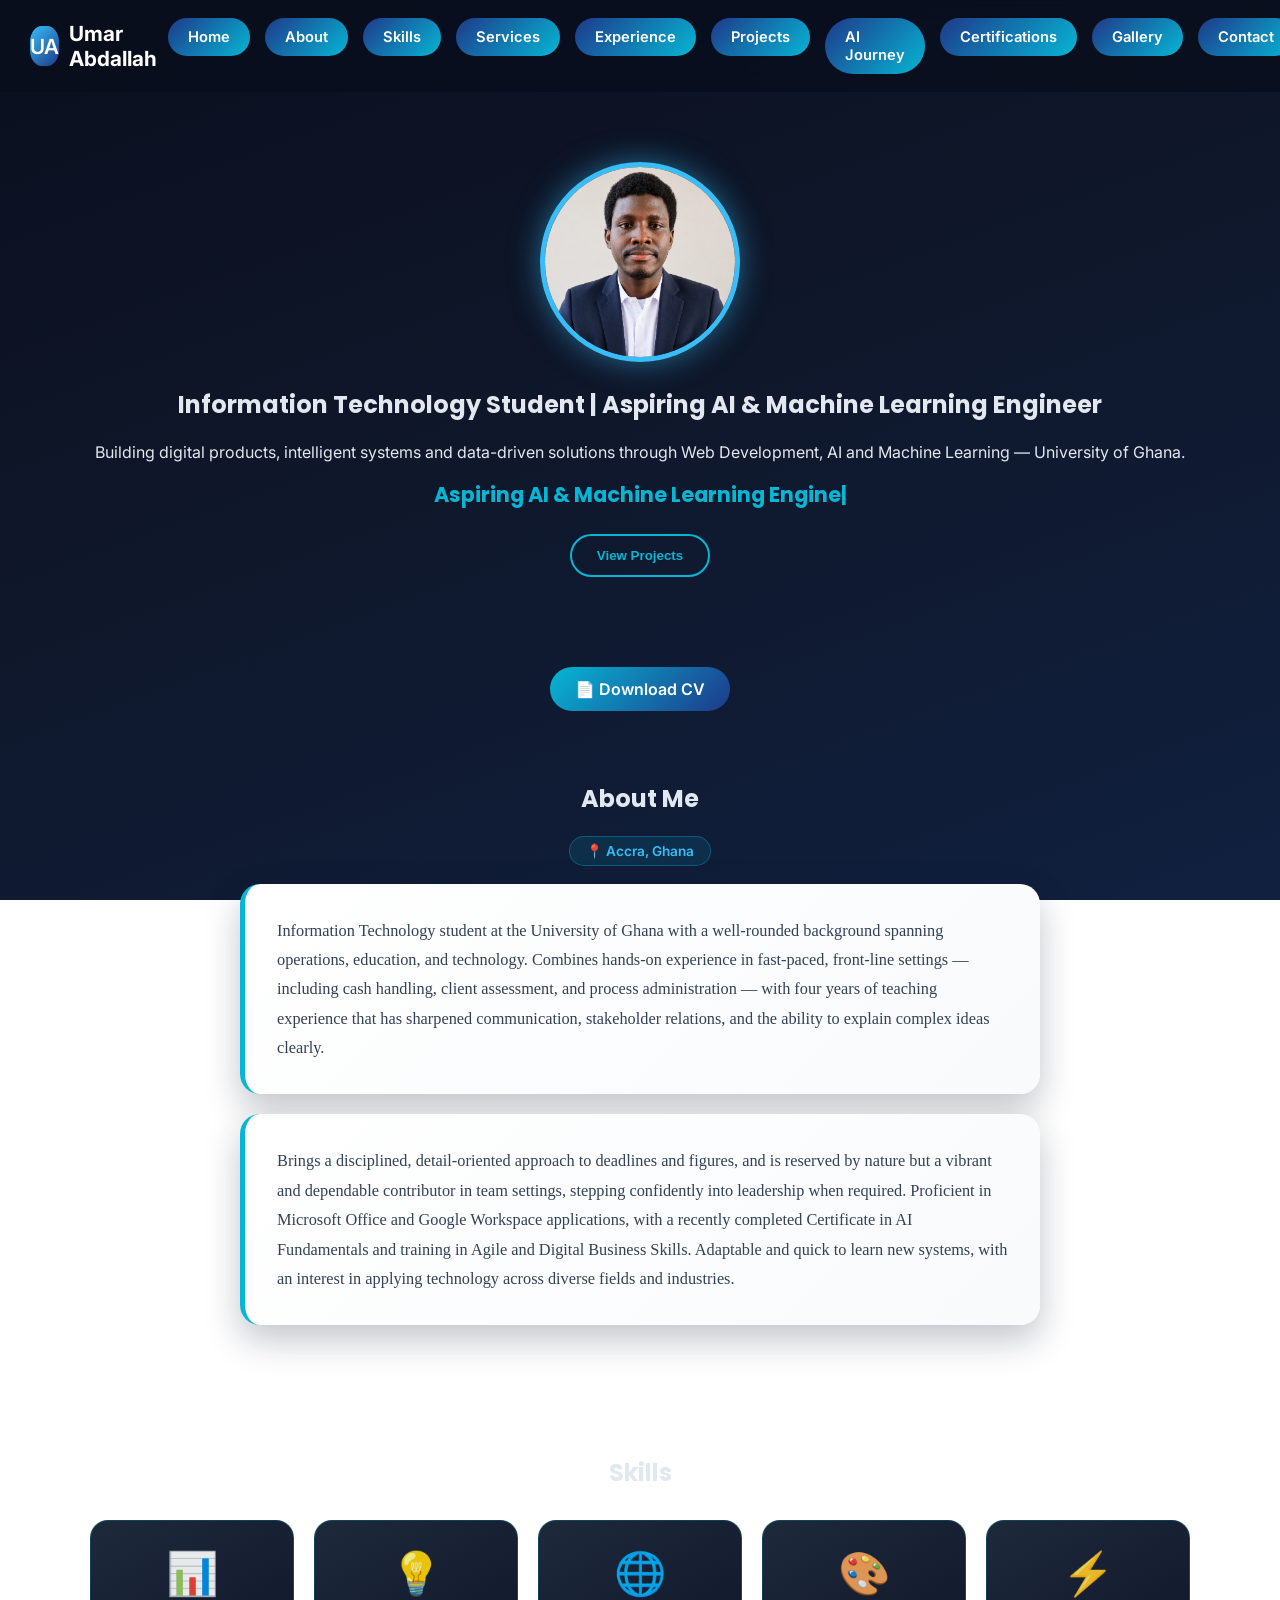
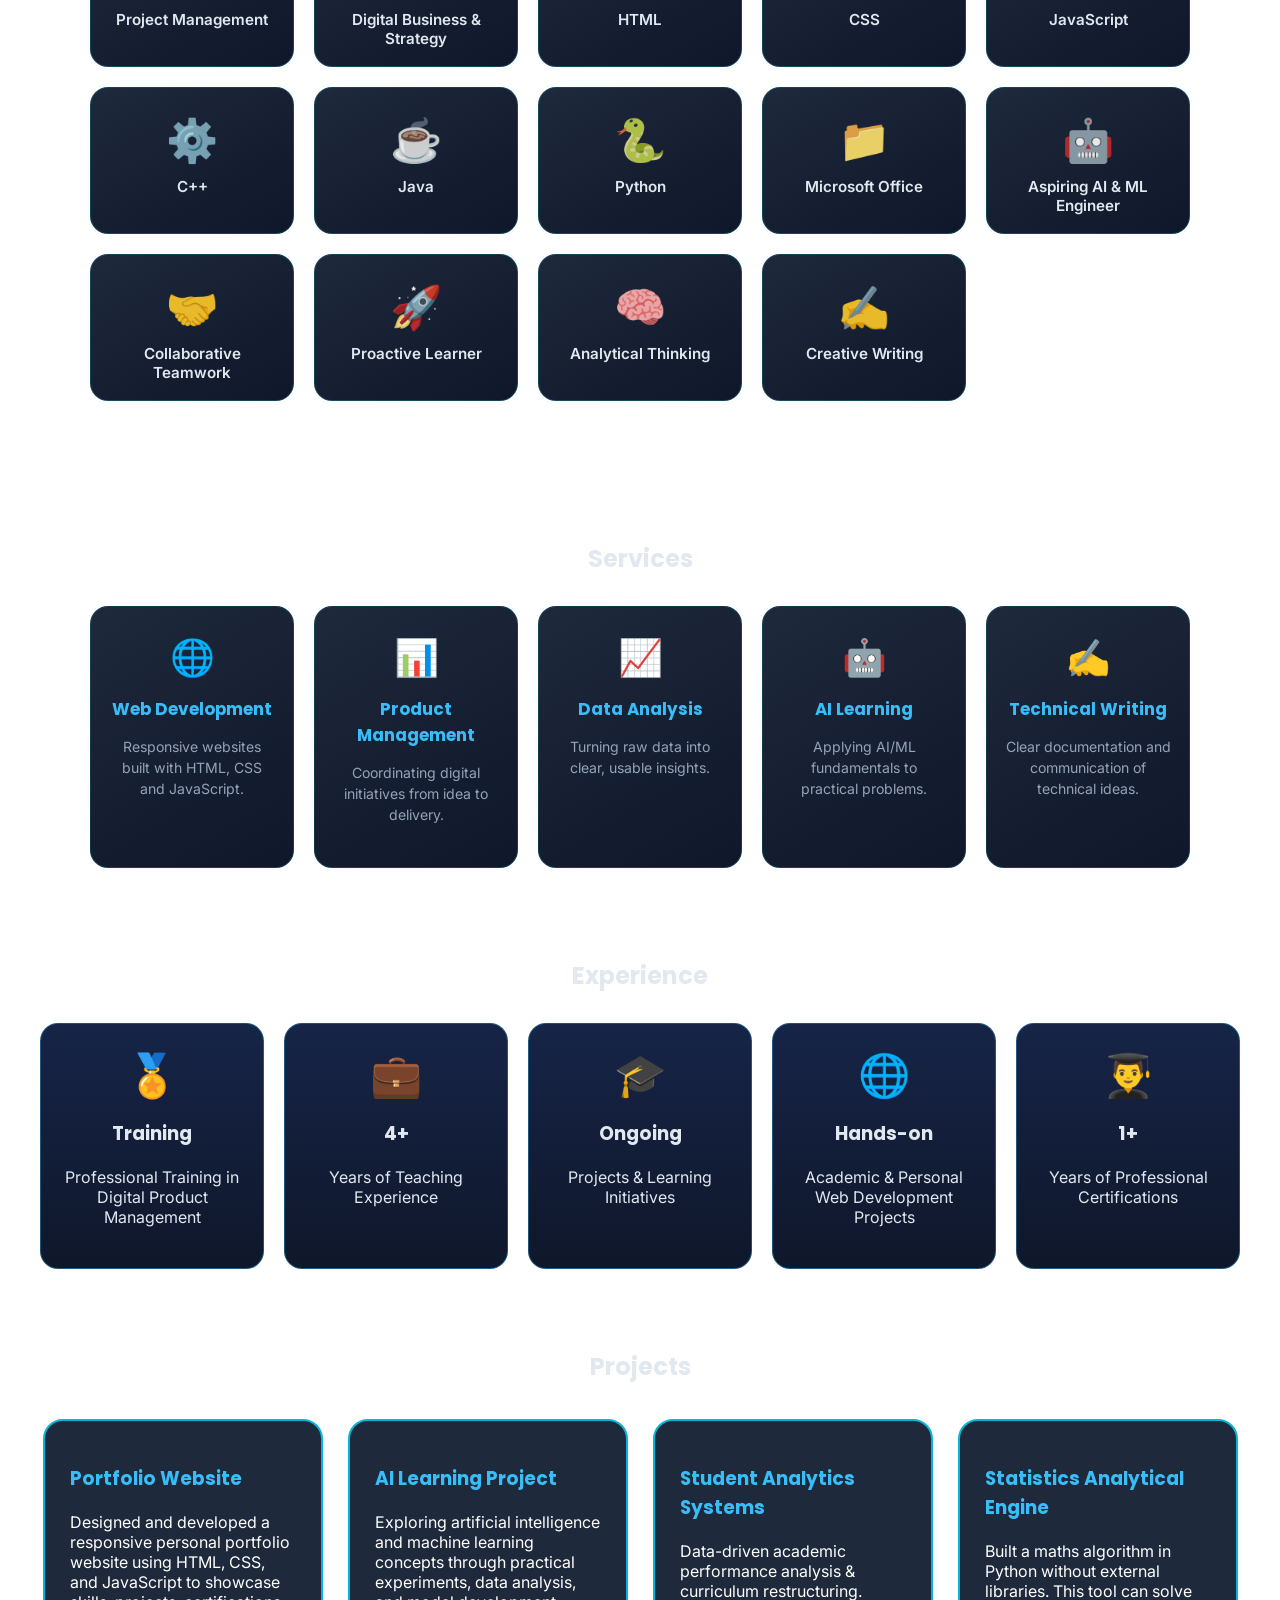
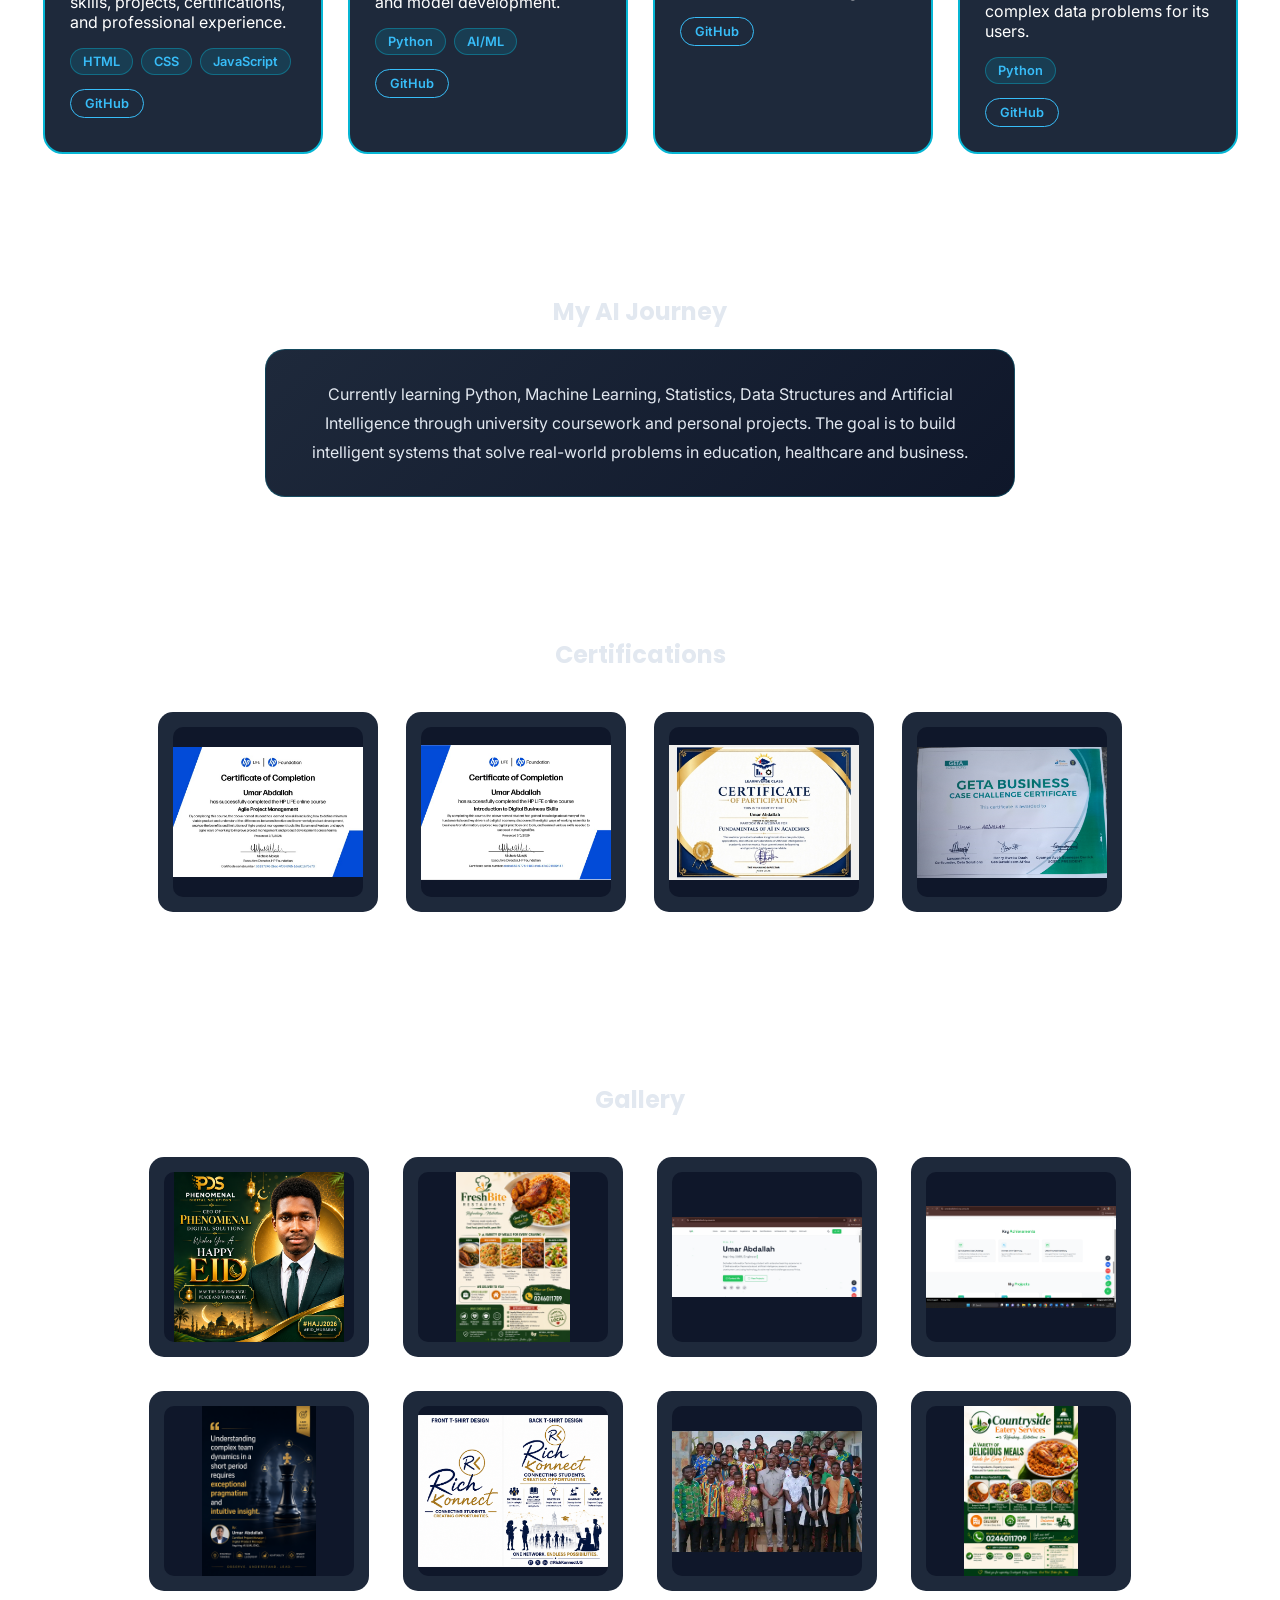
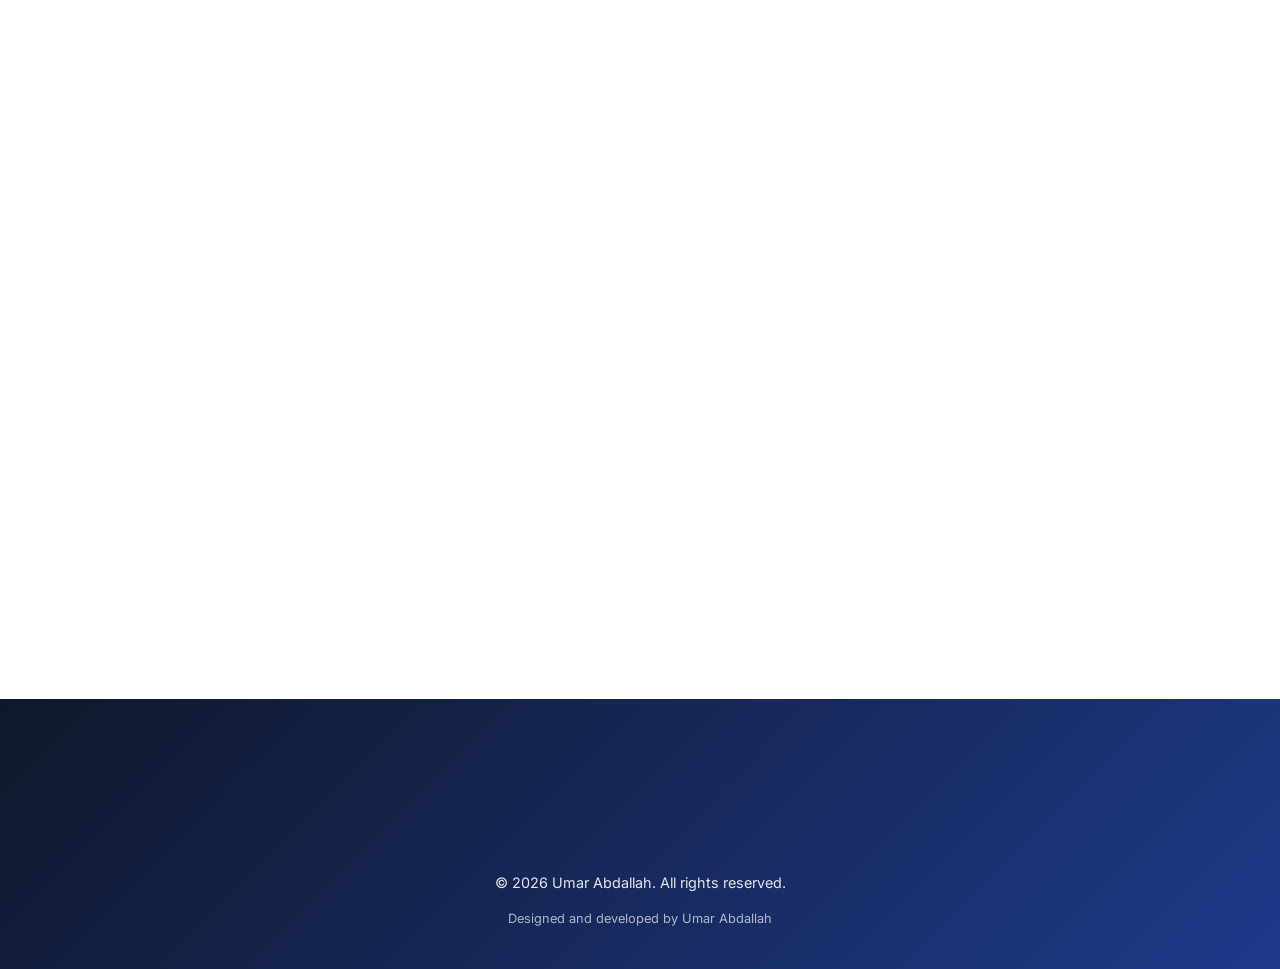
<file: index.html>
<!DOCTYPE html>
<html lang="en">
<head>
    <meta charset="UTF-8">
    <meta name="author" content="Umar Abdallah">
    <meta name="viewport" content="width=device-width, initial-scale=1.0">
    <meta name="robots" content="index, follow">

    <title>Umar Abdallah | IT Student | Aspiring AI / Machine Learning Engineer</title>

    <meta name="description" content="Umar Abdallah - Information Technology student, Certified Project Manager, Digital Product Manager and aspiring AI/ML Engineer.">
    <meta name="keywords" content="Umar Abdallah, AI Engineer, Machine Learning, Information Technology, University of Ghana, Web Developer">
    <meta name="theme-color" content="#0a192f">

    <meta property="og:title" content="Umar Abdallah | IT Student & AI Enthusiast">
    <meta property="og:description" content="Certified Project Manager, Digital Product Manager and aspiring AI/ML Engineer.">
    <meta property="og:image" content="profile.jpg">
    <meta property="og:url" content="https://phenomenalsolutions.com.gh">
    <meta property="og:type" content="website">
    <meta property="og:site_name" content="Umar Abdallah Portfolio">
    <meta name="twitter:card" content="summary_large_image">

    <!-- Favicon: small profile picture shown in browser tab -->
    <link rel="icon" type="image/jpeg" href="profile.jpg">

    <!-- Fonts -->
    <link rel="preconnect" href="https://fonts.googleapis.com">
    <link href="https://fonts.googleapis.com/css2?family=Poppins:wght@500;600;700&family=Inter:wght@400;500;600&display=swap" rel="stylesheet">

    <link rel="stylesheet" href="https://cdnjs.cloudflare.com/ajax/libs/font-awesome/6.7.2/css/all.min.css">
    <link rel="stylesheet" href="portfolio.css">
</head>

<body>

    <header>
        <!-- Navigation -->
        <nav aria-label="Primary Navigation">
            <div class="logo">
                <span>UA</span>
                Umar Abdallah
            </div>

            <ul class="nav-links">
                <li><a href="#home">Home</a></li>
                <li><a href="#about">About</a></li>
                <li><a href="#skills">Skills</a></li>
                <li><a href="#services">Services</a></li>
                <li><a href="#experience">Experience</a></li>
                <li><a href="#projects">Projects</a></li>
                <li><a href="#journey">AI Journey</a></li>
                <li><a href="#certifications">Certifications</a></li>
                <li><a href="#gallery">Gallery</a></li>
                <li><a href="#contact">Contact</a></li>
            </ul>

            <div class="nav-controls">
              
                <button id="theme-btn" aria-label="Toggle dark/light mode">🌙</button>

                <button id="hamburger-btn" aria-label="Open menu" aria-expanded="false">
                    <span></span>
                    <span></span>
                    <span></span>
                </button>
            </div>

            <!-- Mobile dropdown menu -->
            <ul class="mobile-menu" id="mobile-menu">
                <li><a href="#home">Home</a></li>
                <li><a href="#about">About</a></li>
                <li><a href="#skills">Skills</a></li>
                <li><a href="#services">Services</a></li>
                <li><a href="#experience">Experience</a></li>
                <li><a href="#projects">Projects</a></li>
                <li><a href="#journey">AI Journey</a></li>
                <li><a href="#certifications">Certifications</a></li>
                <li><a href="#gallery">Gallery</a></li>
                <li><a href="#contact">Contact</a></li>
            </ul>
        </nav>
    </header>

    <!-- Hero Section -->
    <section id="home" class="reveal">

        <img src="profile.jpg"
             alt="Portrait of Umar Abdallah, IT Student and aspiring AI engineer"
             class="profile-image"
             onerror="this.src='default-profile.jpg'">
        <div class="hero-content">

            <h1>Information Technology Student | Aspiring AI &amp; Machine Learning Engineer</h1>
            <p class="hero-subtitle">Building digital products, intelligent systems and data-driven solutions through Web Development, AI and Machine Learning — University of Ghana.</p>

            <h2>
                <span id="typing"></span><span class="cursor">|</span>
            </h2>

                <a href="#projects">
                    <button class="btn-outline">View Projects</button>
                </a>
            </div>
        </div>
    </section>


    <!-- Home Section-->
<section id="home" class="hero">
        <div class="profile-info">
            <a href="Umar_Abdallah_CV.pdf" download class="cv-btn">
                📄 Download CV
            </a>
    </div>
</section>



    <!-- About -->
    <section id="about" class="reveal">
        <h2>About Me</h2>

        <span class="location-tag">📍 Accra, Ghana</span>

        <p>
            Information Technology student at the University of Ghana with a well-rounded background spanning
            operations, education, and technology. Combines hands-on experience in fast-paced, front-line settings —
            including cash handling, client assessment, and process administration — with four years of teaching
            experience that has sharpened communication, stakeholder relations, and the ability to explain complex
            ideas clearly.
        </p>

        <p>
            Brings a disciplined, detail-oriented approach to deadlines and figures, and is reserved by nature but a
            vibrant and dependable contributor in team settings, stepping confidently into leadership when required.
            Proficient in Microsoft Office and Google Workspace applications, with a recently completed Certificate
            in AI Fundamentals and training in Agile and Digital Business Skills. Adaptable and quick to learn new
            systems, with an interest in applying technology across diverse fields and industries.
        </p>
    </section>

    <!-- Skills -->
    <section id="skills" class="reveal">
        <h2>Skills</h2>

        <div class="skill-box">
            <div class="skill-card">
                <span class="skill-watermark">📊</span>
                <span class="skill-name">Project Management</span>
            </div>
            <div class="skill-card">
                <span class="skill-watermark">💡</span>
                <span class="skill-name">Digital Business & Strategy</span>
            </div>
            <div class="skill-card">
                <span class="skill-watermark">🌐</span>
                <span class="skill-name">HTML</span>
            </div>
            <div class="skill-card">
                <span class="skill-watermark">🎨</span>
                <span class="skill-name">CSS</span>
            </div>
            <div class="skill-card">
                <span class="skill-watermark">⚡</span>
                <span class="skill-name">JavaScript</span>
            </div>
            <div class="skill-card">
                <span class="skill-watermark">⚙️</span>
                <span class="skill-name">C++</span>
            </div>
            <div class="skill-card">
                <span class="skill-watermark">☕</span>
                <span class="skill-name">Java</span>
            </div>
            <div class="skill-card">
                <span class="skill-watermark">🐍</span>
                <span class="skill-name">Python</span>
            </div>
            <div class="skill-card">
                <span class="skill-watermark">📁</span>
                <span class="skill-name">Microsoft Office</span>
            </div>
            <div class="skill-card">
                <span class="skill-watermark">🤖</span>
                <span class="skill-name">Aspiring AI & ML Engineer</span>
            </div>
            <div class="skill-card">
                <span class="skill-watermark">🤝</span>
                <span class="skill-name">Collaborative Teamwork</span>
            </div>
            <div class="skill-card">
                <span class="skill-watermark">🚀</span>
                <span class="skill-name">Proactive Learner</span>
            </div>
            <div class="skill-card">
                <span class="skill-watermark">🧠</span>
                <span class="skill-name">Analytical Thinking</span>
            </div>
            <div class="skill-card">
                <span class="skill-watermark">✍️</span>
                <span class="skill-name">Creative Writing</span>
            </div>
        </div>
    </section>

    <!-- Services -->
    <section id="services" class="reveal">
        <h2>Services</h2>

        <div class="services-box">
            <div class="service-card">
                <span class="service-icon">🌐</span>
                <h3>Web Development</h3>
                <p>Responsive websites built with HTML, CSS and JavaScript.</p>
            </div>
            <div class="service-card">
                <span class="service-icon">📊</span>
                <h3>Product Management</h3>
                <p>Coordinating digital initiatives from idea to delivery.</p>
            </div>
            <div class="service-card">
                <span class="service-icon">📈</span>
                <h3>Data Analysis</h3>
                <p>Turning raw data into clear, usable insights.</p>
            </div>
            <div class="service-card">
                <span class="service-icon">🤖</span>
                <h3>AI Learning</h3>
                <p>Applying AI/ML fundamentals to practical problems.</p>
            </div>
            <div class="service-card">
                <span class="service-icon">✍️</span>
                <h3>Technical Writing</h3>
                <p>Clear documentation and communication of technical ideas.</p>
            </div>
        </div>
    </section>

    <section id="experience">
    <h2>Experience</h2>

    <div class="experience-box">

        <div class="stat-card">
            <span class="watermark">🏅</span>
            <h3>Training</h3>
            <p>Professional Training in Digital Product Management</p>
        </div>

        <div class="stat-card">
            <span class="watermark">💼</span>
            <h3>4+</h3>
            <p>Years of Teaching Experience</p>
        </div>

        <div class="stat-card">
            <span class="watermark">🎓</span>
            <h3>Ongoing</h3>
            <p>Projects & Learning Initiatives</p>
        </div>

        <div class="stat-card">
            <span class="watermark">🌐</span>
            <h3>Hands-on</h3>
            <p>Academic & Personal Web Development Projects</p>
        </div>

        <div class="stat-card">
            <span class="watermark">👨‍🎓</span>
            <h3>1+</h3>
            <p>Years of Professional Certifications</p>
        </div>

    </div>
</section>



    <!-- Projects -->
    <section id="projects" class="reveal">
        <h2>Projects</h2>

        <div class="project-box">

            <div class="project-card">
                <h3>Portfolio Website</h3>
                <p>
                    Designed and developed a responsive personal portfolio website
                    using HTML, CSS, and JavaScript to showcase skills, projects,
                    certifications, and professional experience.
                </p>
                <div class="project-tech">
                    <span class="tech-tag">HTML</span>
                    <span class="tech-tag">CSS</span>
                    <span class="tech-tag">JavaScript</span>
                </div>
                <div class="project-links">
                    <a href="https://github.com/abdallahumar249-stack" target="_blank" rel="noopener noreferrer">GitHub</a>
                </div>
            </div>

            <div class="project-card">
                <h3>AI Learning Project</h3>
                <p>
                    Exploring artificial intelligence and machine learning concepts
                    through practical experiments, data analysis, and model development.
                </p>
                <div class="project-tech">
                    <span class="tech-tag">Python</span>
                    <span class="tech-tag">AI/ML</span>
                </div>
                <div class="project-links">
                    <a href="https://github.com/abdallahumar249-stack" target="_blank" rel="noopener noreferrer">GitHub</a>
                </div>
            </div>

            <div class="project-card">
                <h3>Student Analytics Systems</h3>
                <p>
                    Data-driven academic performance analysis & curriculum restructuring.
                </p>
                <div class="project-links">
                    <a href="https://github.com/abdallahumar249-stack" target="_blank" rel="noopener noreferrer">GitHub</a>
                </div>
            </div>

            <div class="project-card">
                <h3>Statistics Analytical Engine</h3>
                <p>
                    Built a maths algorithm in Python without external libraries.
                    This tool can solve complex data problems for its users.
                </p>
                <div class="project-tech">
                    <span class="tech-tag">Python</span>
                </div>
                <div class="project-links">
                    <a href="https://github.com/abdallahumar249-stack" target="_blank" rel="noopener noreferrer">GitHub</a>
                </div>
            </div>

        </div>

    </section>

    <!-- AI Journey -->
    <section id="journey" class="reveal">
        <h2>My AI Journey</h2>
        <p>
            Currently learning Python, Machine Learning, Statistics, Data Structures and Artificial Intelligence
            through university coursework and personal projects. The goal is to build intelligent systems that
            solve real-world problems in education, healthcare and business.
        </p>
    </section>

    <!-- Certifications -->
    <section id="certifications" class="reveal">
        <h2>Certifications</h2>

        <div class="certification-grid">
            <div class="cert-card">
                <a href="Agile Project Management.jpg" download>
                    <img src="Agile Project Management.jpg" alt="Agile Project Management" loading="lazy">
                </a>
            </div>

            <div class="cert-card">
                <a href="Digital business skills.jpg" download>
                    <img src="Digital business skills.jpg" alt="Digital Business Skills" loading="lazy">
                </a>
            </div>

            <div class="cert-card">
                <a href="Fundamentals of AI.jpg" download>
                    <img src="Fundamentals of AI.jpg" alt="Fundamentals of AI" loading="lazy">
                </a>
            </div>

            <div class="cert-card">
                <a href="GETA Business Case Challenge.jpg" download>
                    <img src="GETA Business Case Challenge.jpg" alt="GETA Business Case Challenge" loading="lazy">
                </a>
            </div>
        </div>
    </section>

    <!-- Gallery -->
    <section id="gallery" class="reveal">
        <h2>Gallery</h2>

        <div class="certification-grid gallery-grid">
            <div class="cert-card">
                <a href="eid.jpg" download>
                    <img src="eid.jpg" alt="Project flyer design" loading="lazy">
                </a>
            </div>

            <div class="cert-card">
                <a href="freshbite.jpg" download>
                    <img src="freshbite.jpg" alt="Flyer design" loading="lazy">
                </a>
            </div>

            <div class="cert-card">
                <a href="websiteproject..jpg" download>
                    <img src="websiteproject..jpg" alt="Website project" loading="lazy">
                </a>
            </div>

            <div class="cert-card">
                <a href="portfolio.jpg" download>
                    <img src="portfolio.jpg" alt="Portfolio" loading="lazy">
                </a>
            </div>

            <div class="cert-card">
                <a href="quotes.jpg" download>
                    <img src="quotes.jpg" alt="Quotes" loading="lazy">
                </a>
            </div>

            <div class="cert-card">
                <a href="rc.jpg" download>
                    <img src="rc.jpg" alt="Poster design" loading="lazy">
                </a>
            </div>

            <div class="cert-card">
                <a href="pal.jpg" download>
                    <img src="pal.jpg" alt="Group picture at Palm University" loading="lazy">
                </a>
            </div>

            <div class="cert-card">
                <a href="flyer.jpg" download>
                    <img src="flyer.jpg" alt="Ad flyer" loading="lazy">
                </a>
            </div>
        </div>
    </section>


    <!-- Contact -->
    <section id="contact" class="reveal">
        <h2>Contact Me</h2>
        <form action="https://api.web3forms.com/submit" method="POST">

            <input type="hidden" name="access_key" value="82216c0b-e75d-4fb1-a911-9ae5e6c4469a">

            <label for="name">Name</label>
            <input type="text" id="name" name="name" placeholder="Your Name" required>

            <label for="email">Email</label>
            <input type="email" id="email" name="email" placeholder="Your Email" required>

            <label for="message">Message</label>
            <textarea id="message" name="message" placeholder="Your Message" required></textarea>

            <button type="submit">Send Message</button>
        </form>
    </section>

    <!-- Footer -->
    <footer>

        <!-- Social links -->
        <section id="social-links" class="reveal">
            <h2>Let's get in touch for your projects.</h2>
            <div class="social-icons">
                <a href="https://linkedin.com/in/umar-abdallah" target="_blank" rel="noopener noreferrer">
                    <img src="linkedin.jpg" alt="LinkedIn Profile">
                </a>
                <a href="https://wa.me/233506295753" target="_blank" rel="noopener noreferrer">
                    <img src="Whatsapp.jpg" alt="WhatsApp">
                </a>
                <a href="https://github.com/abdallahumar249-stack" target="_blank" rel="noopener noreferrer">
                    <img src="github.jpg" alt="GitHub">
                </a>
                <a href="mailto:abdallahumar249@gmail.com">
                    <img src="email.jpg" alt="Email">
                </a>
            </div>
        </section>

        <p>&copy; <span id="year"></span> Umar Abdallah. All rights reserved.</p>
        <p class="footer-credit">Designed and developed by Umar Abdallah</p>
    </footer>
<button id="backToTop" arial-label="Back to top">⬆️</button>
    <script src="portfolio.js"></script>
</body>
</html>
</file>
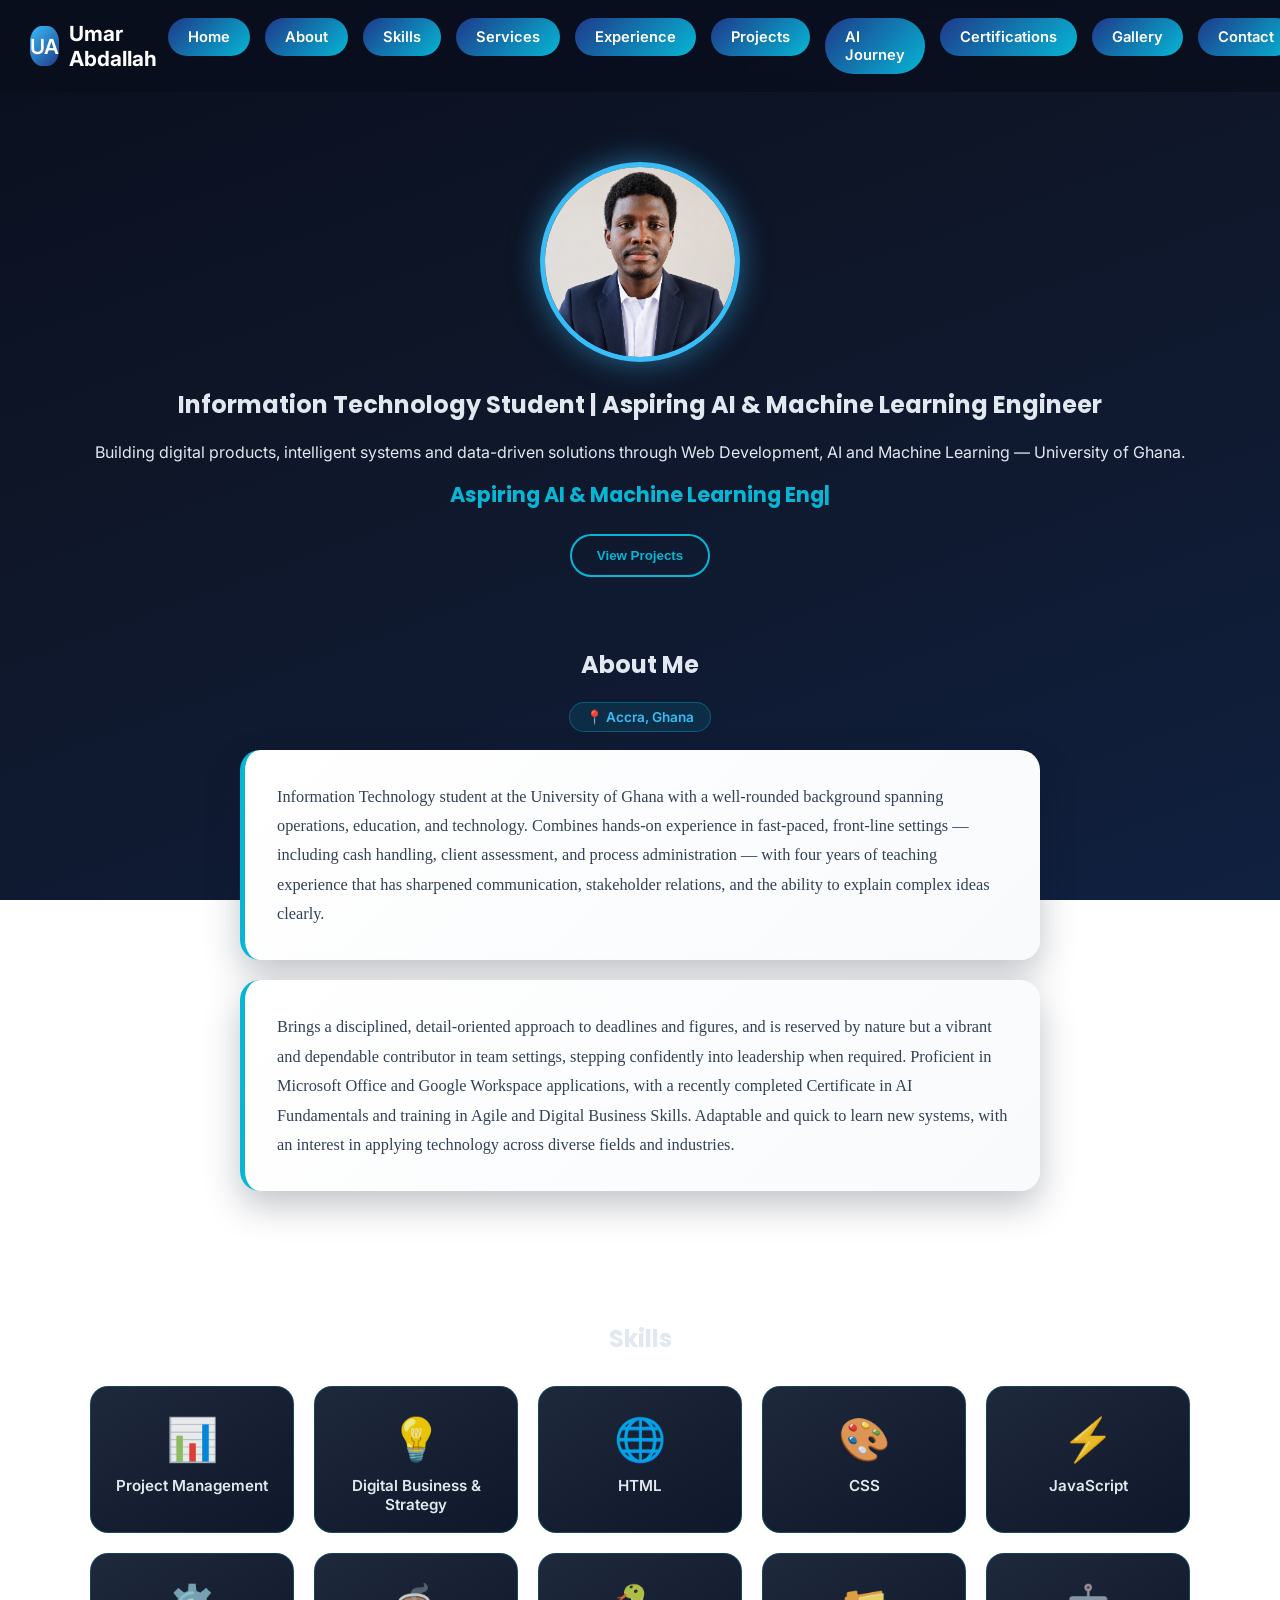
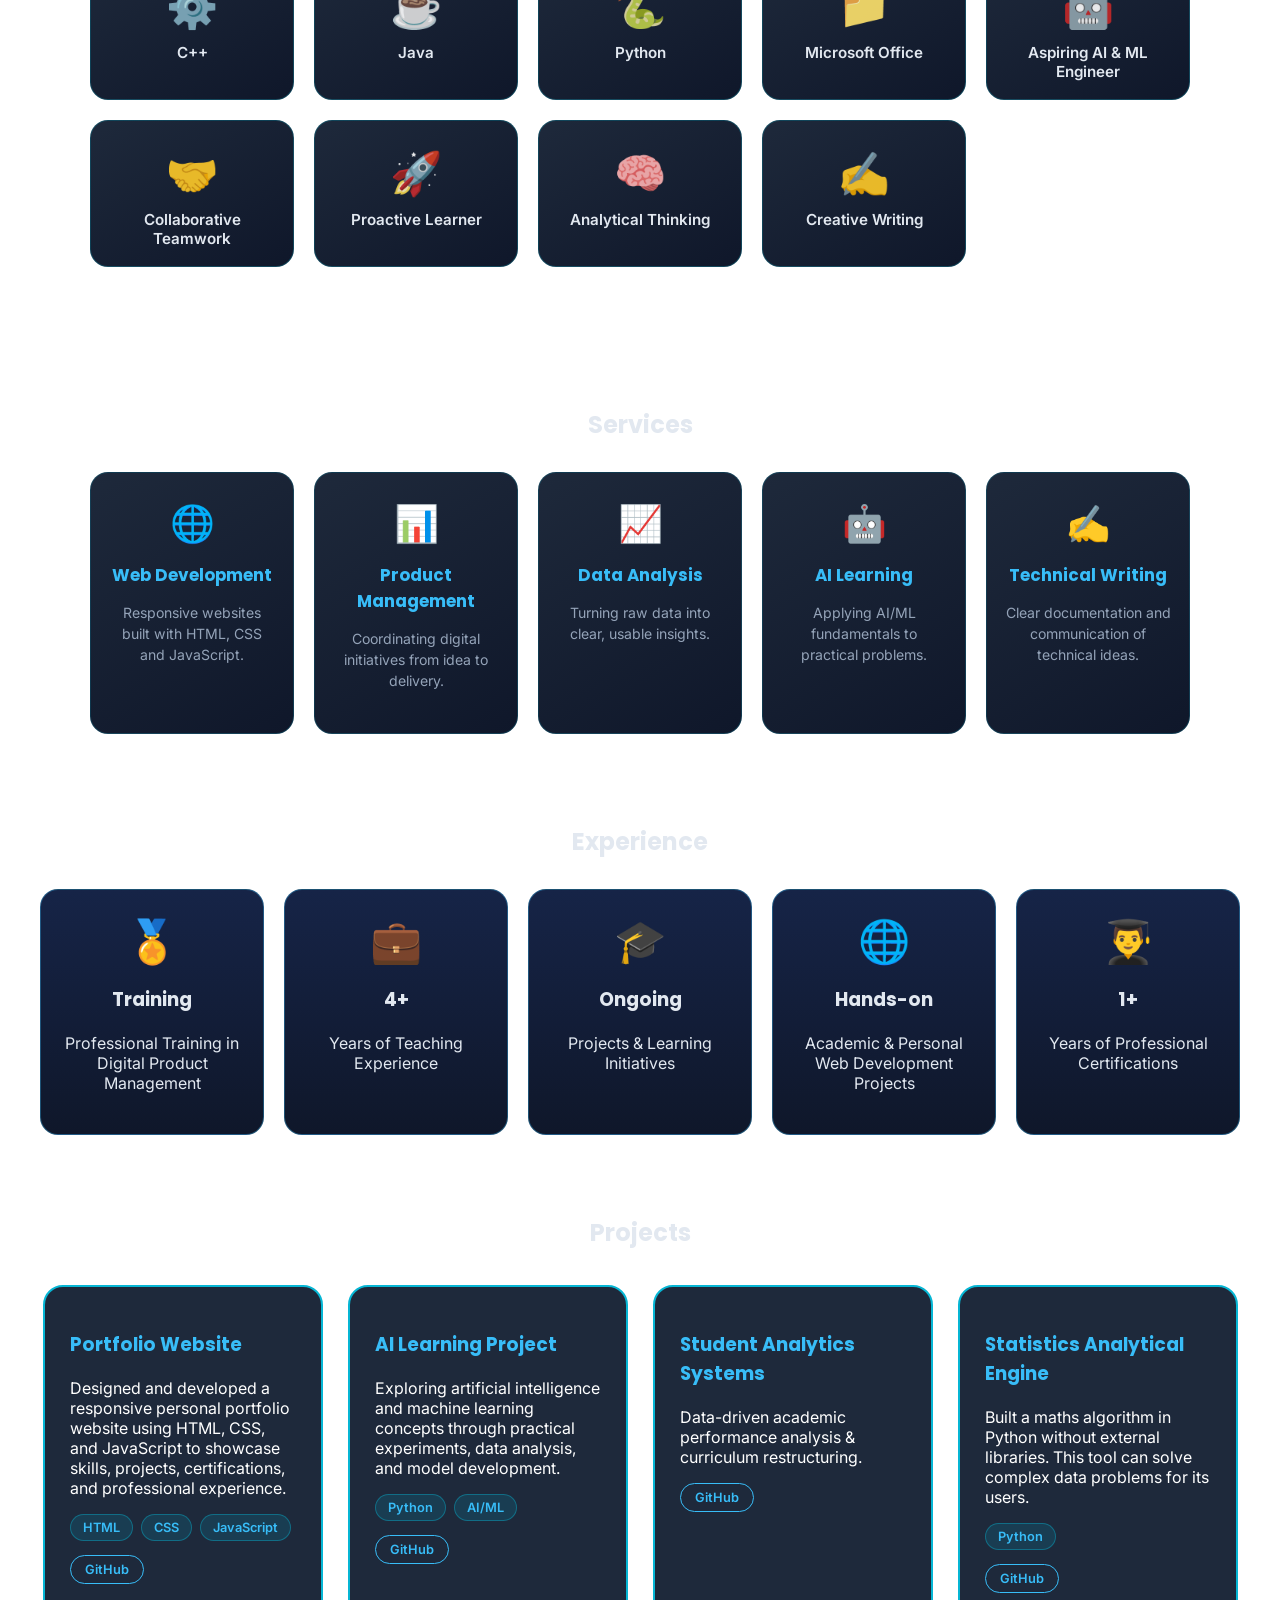
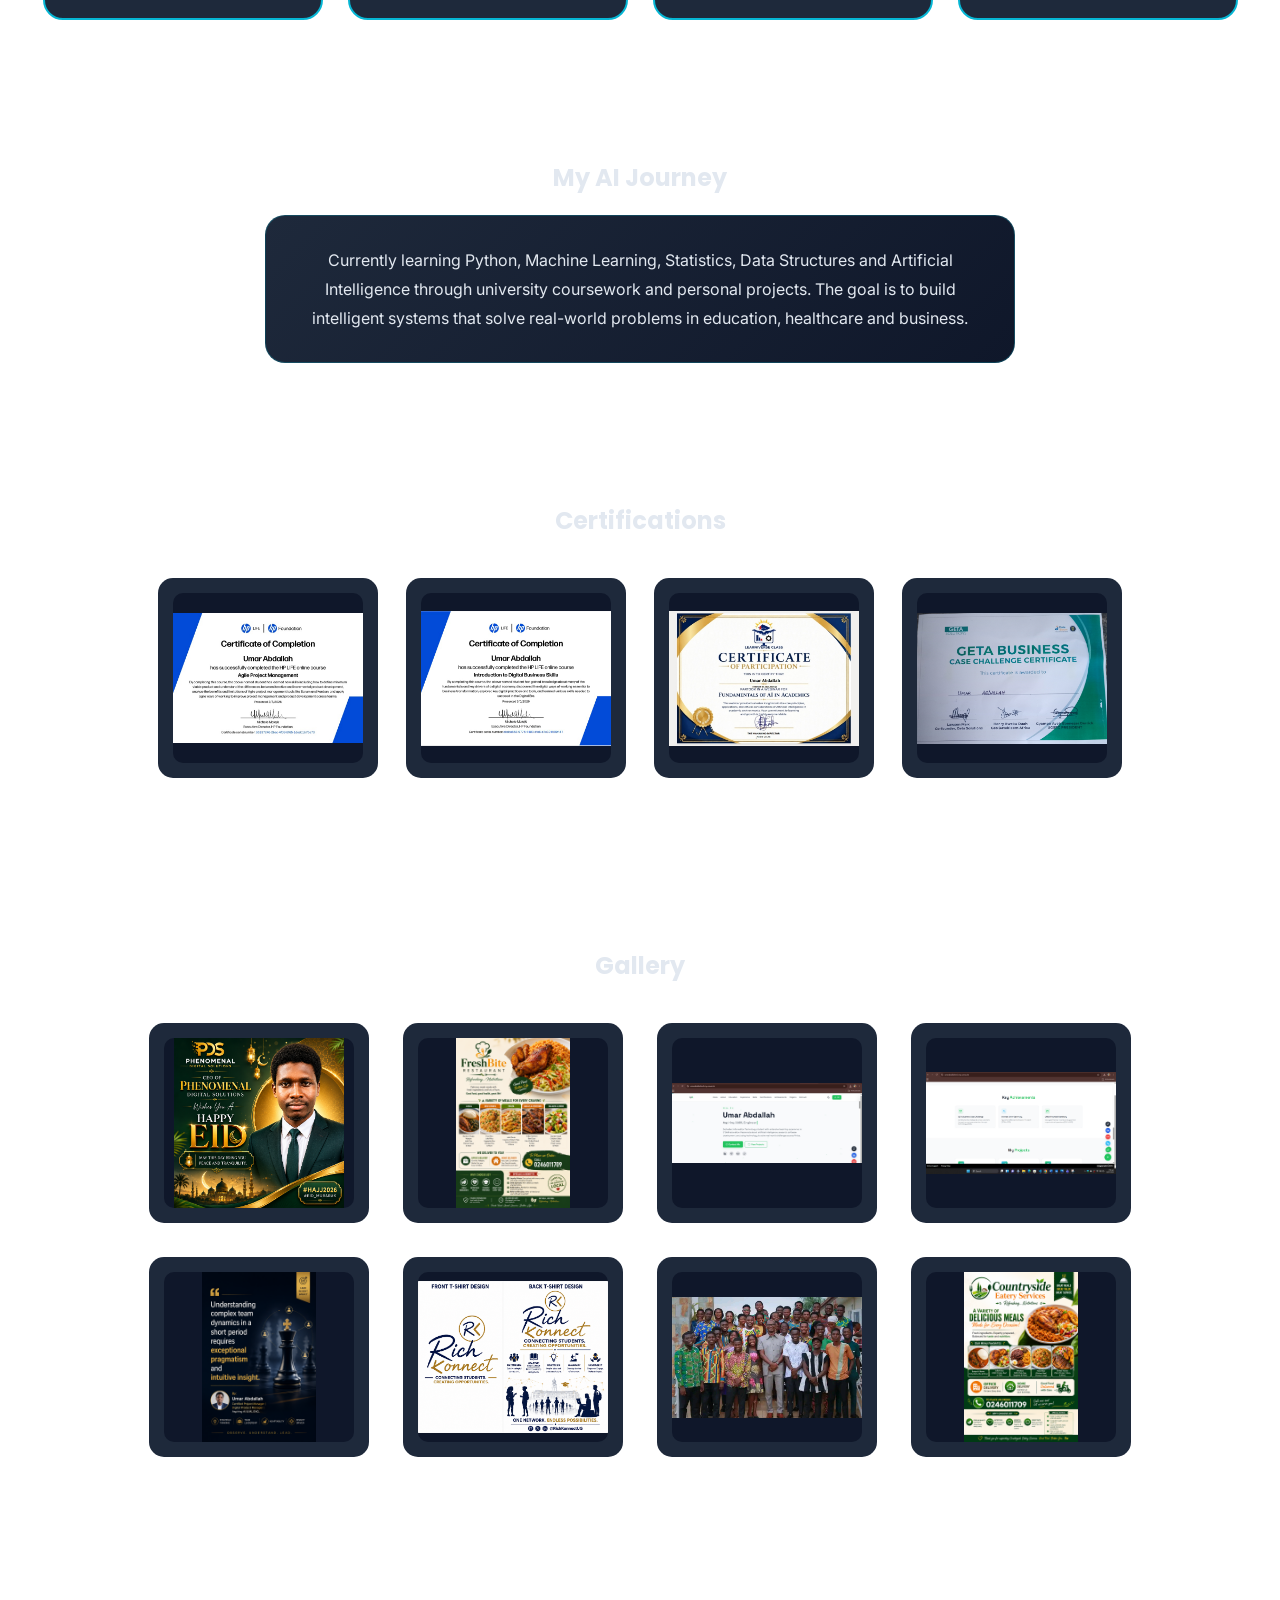
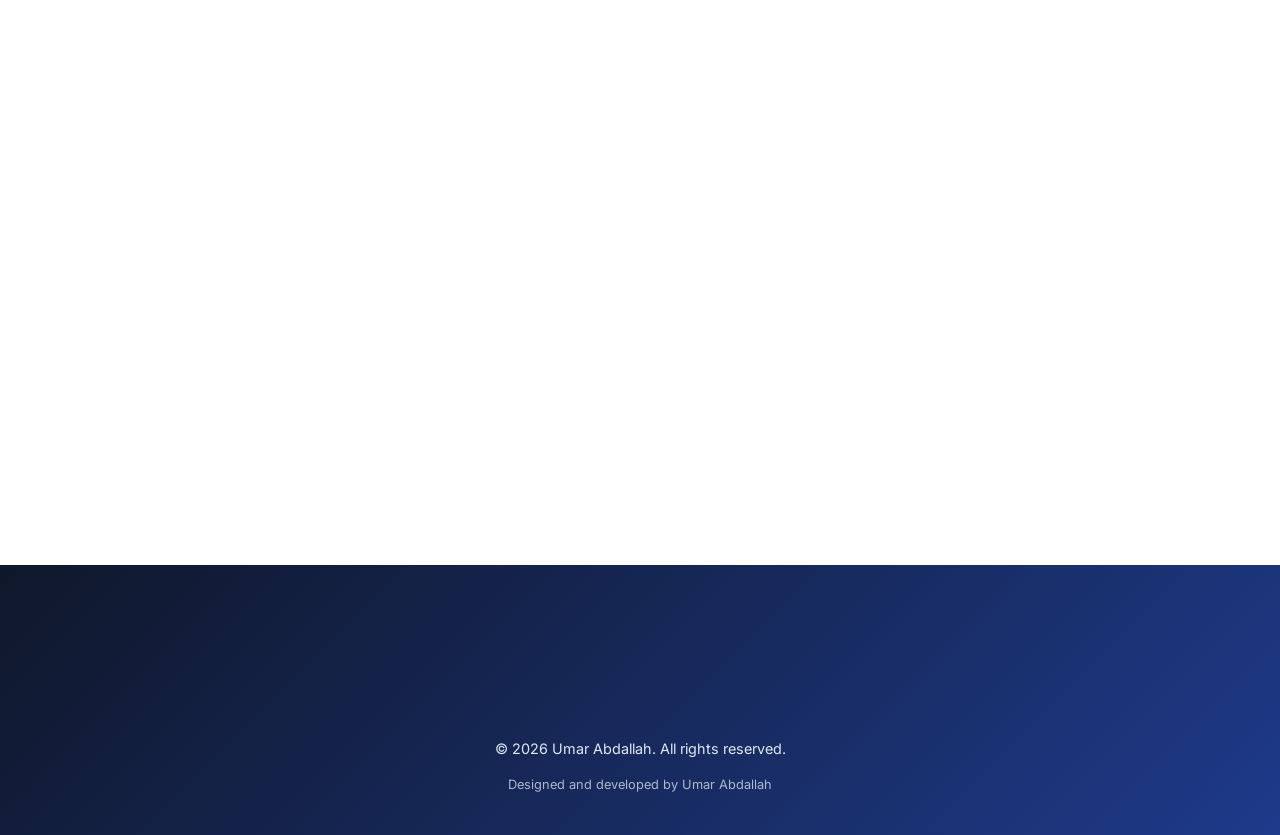
<file: My portfolio.html>
<!DOCTYPE html>
<html lang="en">
<head>
    <meta charset="UTF-8">
    <meta name="author" content="Umar Abdallah">
    <meta name="viewport" content="width=device-width, initial-scale=1.0">
    <meta name="robots" content="index, follow">

    <title>Umar Abdallah | IT Student | Aspiring AI / Machine Learning Engineer</title>

    <meta name="description" content="Umar Abdallah - Information Technology student, Certified Project Manager, Digital Product Manager and aspiring AI/ML Engineer.">
    <meta name="keywords" content="Umar Abdallah, AI Engineer, Machine Learning, Information Technology, University of Ghana, Web Developer">
    <meta name="theme-color" content="#0a192f">

    <meta property="og:title" content="Umar Abdallah | IT Student & AI Enthusiast">
    <meta property="og:description" content="Certified Project Manager, Digital Product Manager and aspiring AI/ML Engineer.">
    <meta property="og:image" content="profile.jpg">
    <meta property="og:url" content="https://phenomenalsolutions.com.gh">
    <meta property="og:type" content="website">
    <meta property="og:site_name" content="Umar Abdallah Portfolio">
    <meta name="twitter:card" content="summary_large_image">

    <!-- Favicon: small profile picture shown in browser tab -->
    <link rel="icon" type="image/jpeg" href="profile.jpg">

    <!-- Fonts -->
    <link rel="preconnect" href="https://fonts.googleapis.com">
    <link href="https://fonts.googleapis.com/css2?family=Poppins:wght@500;600;700&family=Inter:wght@400;500;600&display=swap" rel="stylesheet">

    <link rel="stylesheet" href="https://cdnjs.cloudflare.com/ajax/libs/font-awesome/6.7.2/css/all.min.css">
    <link rel="stylesheet" href="portfolio.css">
</head>

<body>

    <header>
        <!-- Navigation -->
        <nav aria-label="Primary Navigation">
            <div class="logo">
                <span>UA</span>
                Umar Abdallah
            </div>

            <ul class="nav-links">
                <li><a href="#home">Home</a></li>
                <li><a href="#about">About</a></li>
                <li><a href="#skills">Skills</a></li>
                <li><a href="#services">Services</a></li>
                <li><a href="#experience">Experience</a></li>
                <li><a href="#projects">Projects</a></li>
                <li><a href="#journey">AI Journey</a></li>
                <li><a href="#certifications">Certifications</a></li>
                <li><a href="#gallery">Gallery</a></li>
                <li><a href="#contact">Contact</a></li>
            </ul>

            <div class="nav-controls">
              
                <button id="theme-btn" aria-label="Toggle dark/light mode">🌙</button>

                <button id="hamburger-btn" aria-label="Open menu" aria-expanded="false">
                    <span></span>
                    <span></span>
                    <span></span>
                </button>
            </div>

            <!-- Mobile dropdown menu -->
            <ul class="mobile-menu" id="mobile-menu">
                <li><a href="#home">Home</a></li>
                <li><a href="#about">About</a></li>
                <li><a href="#skills">Skills</a></li>
                <li><a href="#services">Services</a></li>
                <li><a href="#experience">Experience</a></li>
                <li><a href="#projects">Projects</a></li>
                <li><a href="#journey">AI Journey</a></li>
                <li><a href="#certifications">Certifications</a></li>
                <li><a href="#gallery">Gallery</a></li>
                <li><a href="#contact">Contact</a></li>
            </ul>
        </nav>
    </header>

    <!-- Hero Section -->
    <section id="home" class="reveal">

        <img src="profile.jpg"
             alt="Portrait of Umar Abdallah, IT Student and aspiring AI engineer"
             class="profile-image"
             onerror="this.src='default-profile.jpg'">
        <div class="hero-content">

            <h1>Information Technology Student | Aspiring AI &amp; Machine Learning Engineer</h1>
            <p class="hero-subtitle">Building digital products, intelligent systems and data-driven solutions through Web Development, AI and Machine Learning — University of Ghana.</p>

            <h2>
                <span id="typing"></span><span class="cursor">|</span>
            </h2>

                <a href="#projects">
                    <button class="btn-outline">View Projects</button>
                </a>
            </div>
        </div>
    </section>

    <!-- About -->
    <section id="about" class="reveal">
        <h2>About Me</h2>

        <span class="location-tag">📍 Accra, Ghana</span>

        <p>
            Information Technology student at the University of Ghana with a well-rounded background spanning
            operations, education, and technology. Combines hands-on experience in fast-paced, front-line settings —
            including cash handling, client assessment, and process administration — with four years of teaching
            experience that has sharpened communication, stakeholder relations, and the ability to explain complex
            ideas clearly.
        </p>

        <p>
            Brings a disciplined, detail-oriented approach to deadlines and figures, and is reserved by nature but a
            vibrant and dependable contributor in team settings, stepping confidently into leadership when required.
            Proficient in Microsoft Office and Google Workspace applications, with a recently completed Certificate
            in AI Fundamentals and training in Agile and Digital Business Skills. Adaptable and quick to learn new
            systems, with an interest in applying technology across diverse fields and industries.
        </p>
    </section>

    <!-- Skills -->
    <section id="skills" class="reveal">
        <h2>Skills</h2>

        <div class="skill-box">
            <div class="skill-card">
                <span class="skill-watermark">📊</span>
                <span class="skill-name">Project Management</span>
            </div>
            <div class="skill-card">
                <span class="skill-watermark">💡</span>
                <span class="skill-name">Digital Business & Strategy</span>
            </div>
            <div class="skill-card">
                <span class="skill-watermark">🌐</span>
                <span class="skill-name">HTML</span>
            </div>
            <div class="skill-card">
                <span class="skill-watermark">🎨</span>
                <span class="skill-name">CSS</span>
            </div>
            <div class="skill-card">
                <span class="skill-watermark">⚡</span>
                <span class="skill-name">JavaScript</span>
            </div>
            <div class="skill-card">
                <span class="skill-watermark">⚙️</span>
                <span class="skill-name">C++</span>
            </div>
            <div class="skill-card">
                <span class="skill-watermark">☕</span>
                <span class="skill-name">Java</span>
            </div>
            <div class="skill-card">
                <span class="skill-watermark">🐍</span>
                <span class="skill-name">Python</span>
            </div>
            <div class="skill-card">
                <span class="skill-watermark">📁</span>
                <span class="skill-name">Microsoft Office</span>
            </div>
            <div class="skill-card">
                <span class="skill-watermark">🤖</span>
                <span class="skill-name">Aspiring AI & ML Engineer</span>
            </div>
            <div class="skill-card">
                <span class="skill-watermark">🤝</span>
                <span class="skill-name">Collaborative Teamwork</span>
            </div>
            <div class="skill-card">
                <span class="skill-watermark">🚀</span>
                <span class="skill-name">Proactive Learner</span>
            </div>
            <div class="skill-card">
                <span class="skill-watermark">🧠</span>
                <span class="skill-name">Analytical Thinking</span>
            </div>
            <div class="skill-card">
                <span class="skill-watermark">✍️</span>
                <span class="skill-name">Creative Writing</span>
            </div>
        </div>
    </section>

    <!-- Services -->
    <section id="services" class="reveal">
        <h2>Services</h2>

        <div class="services-box">
            <div class="service-card">
                <span class="service-icon">🌐</span>
                <h3>Web Development</h3>
                <p>Responsive websites built with HTML, CSS and JavaScript.</p>
            </div>
            <div class="service-card">
                <span class="service-icon">📊</span>
                <h3>Product Management</h3>
                <p>Coordinating digital initiatives from idea to delivery.</p>
            </div>
            <div class="service-card">
                <span class="service-icon">📈</span>
                <h3>Data Analysis</h3>
                <p>Turning raw data into clear, usable insights.</p>
            </div>
            <div class="service-card">
                <span class="service-icon">🤖</span>
                <h3>AI Learning</h3>
                <p>Applying AI/ML fundamentals to practical problems.</p>
            </div>
            <div class="service-card">
                <span class="service-icon">✍️</span>
                <h3>Technical Writing</h3>
                <p>Clear documentation and communication of technical ideas.</p>
            </div>
        </div>
    </section>

    <section id="experience">
    <h2>Experience</h2>

    <div class="experience-box">

        <div class="stat-card">
            <span class="watermark">🏅</span>
            <h3>Training</h3>
            <p>Professional Training in Digital Product Management</p>
        </div>

        <div class="stat-card">
            <span class="watermark">💼</span>
            <h3>4+</h3>
            <p>Years of Teaching Experience</p>
        </div>

        <div class="stat-card">
            <span class="watermark">🎓</span>
            <h3>Ongoing</h3>
            <p>Projects & Learning Initiatives</p>
        </div>

        <div class="stat-card">
            <span class="watermark">🌐</span>
            <h3>Hands-on</h3>
            <p>Academic & Personal Web Development Projects</p>
        </div>

        <div class="stat-card">
            <span class="watermark">👨‍🎓</span>
            <h3>1+</h3>
            <p>Years of Professional Certifications</p>
        </div>

    </div>
</section>



    <!-- Projects -->
    <section id="projects" class="reveal">
        <h2>Projects</h2>

        <div class="project-box">

            <div class="project-card">
                <h3>Portfolio Website</h3>
                <p>
                    Designed and developed a responsive personal portfolio website
                    using HTML, CSS, and JavaScript to showcase skills, projects,
                    certifications, and professional experience.
                </p>
                <div class="project-tech">
                    <span class="tech-tag">HTML</span>
                    <span class="tech-tag">CSS</span>
                    <span class="tech-tag">JavaScript</span>
                </div>
                <div class="project-links">
                    <a href="https://github.com/abdallahumar249-stack" target="_blank" rel="noopener noreferrer">GitHub</a>
                </div>
            </div>

            <div class="project-card">
                <h3>AI Learning Project</h3>
                <p>
                    Exploring artificial intelligence and machine learning concepts
                    through practical experiments, data analysis, and model development.
                </p>
                <div class="project-tech">
                    <span class="tech-tag">Python</span>
                    <span class="tech-tag">AI/ML</span>
                </div>
                <div class="project-links">
                    <a href="https://github.com/abdallahumar249-stack" target="_blank" rel="noopener noreferrer">GitHub</a>
                </div>
            </div>

            <div class="project-card">
                <h3>Student Analytics Systems</h3>
                <p>
                    Data-driven academic performance analysis & curriculum restructuring.
                </p>
                <div class="project-links">
                    <a href="https://github.com/abdallahumar249-stack" target="_blank" rel="noopener noreferrer">GitHub</a>
                </div>
            </div>

            <div class="project-card">
                <h3>Statistics Analytical Engine</h3>
                <p>
                    Built a maths algorithm in Python without external libraries.
                    This tool can solve complex data problems for its users.
                </p>
                <div class="project-tech">
                    <span class="tech-tag">Python</span>
                </div>
                <div class="project-links">
                    <a href="https://github.com/abdallahumar249-stack" target="_blank" rel="noopener noreferrer">GitHub</a>
                </div>
            </div>

        </div>

    </section>

    <!-- AI Journey -->
    <section id="journey" class="reveal">
        <h2>My AI Journey</h2>
        <p>
            Currently learning Python, Machine Learning, Statistics, Data Structures and Artificial Intelligence
            through university coursework and personal projects. The goal is to build intelligent systems that
            solve real-world problems in education, healthcare and business.
        </p>
    </section>

    <!-- Certifications -->
    <section id="certifications" class="reveal">
        <h2>Certifications</h2>

        <div class="certification-grid">
            <div class="cert-card">
                <a href="Agile Project Management.jpg" download>
                    <img src="Agile Project Management.jpg" alt="Agile Project Management" loading="lazy">
                </a>
            </div>

            <div class="cert-card">
                <a href="Digital business skills.jpg" download>
                    <img src="Digital business skills.jpg" alt="Digital Business Skills" loading="lazy">
                </a>
            </div>

            <div class="cert-card">
                <a href="Fundamentals of AI.jpg" download>
                    <img src="Fundamentals of AI.jpg" alt="Fundamentals of AI" loading="lazy">
                </a>
            </div>

            <div class="cert-card">
                <a href="GETA Business Case Challenge.jpg" download>
                    <img src="GETA Business Case Challenge.jpg" alt="GETA Business Case Challenge" loading="lazy">
                </a>
            </div>
        </div>
    </section>

    <!-- Gallery -->
    <section id="gallery" class="reveal">
        <h2>Gallery</h2>

        <div class="certification-grid gallery-grid">
            <div class="cert-card">
                <a href="eid.jpg" download>
                    <img src="eid.jpg" alt="Project flyer design" loading="lazy">
                </a>
            </div>

            <div class="cert-card">
                <a href="freshbite.jpg" download>
                    <img src="freshbite.jpg" alt="Flyer design" loading="lazy">
                </a>
            </div>

            <div class="cert-card">
                <a href="websiteproject..jpg" download>
                    <img src="websiteproject..jpg" alt="Website project" loading="lazy">
                </a>
            </div>

            <div class="cert-card">
                <a href="portfolio.jpg" download>
                    <img src="portfolio.jpg" alt="Portfolio" loading="lazy">
                </a>
            </div>

            <div class="cert-card">
                <a href="quotes.jpg" download>
                    <img src="quotes.jpg" alt="Quotes" loading="lazy">
                </a>
            </div>

            <div class="cert-card">
                <a href="rc.jpg" download>
                    <img src="rc.jpg" alt="Poster design" loading="lazy">
                </a>
            </div>

            <div class="cert-card">
                <a href="pal.jpg" download>
                    <img src="pal.jpg" alt="Group picture at Palm University" loading="lazy">
                </a>
            </div>

            <div class="cert-card">
                <a href="flyer.jpg" download>
                    <img src="flyer.jpg" alt="Ad flyer" loading="lazy">
                </a>
            </div>
        </div>
    </section>

    <!-- Contact -->
    <section id="contact" class="reveal">
        <h2>Contact Me</h2>
        <form action="https://api.web3forms.com/submit" method="POST">

            <input type="hidden" name="access_key" value="82216c0b-e75d-4fb1-a911-9ae5e6c4469a">

            <label for="name">Name</label>
            <input type="text" id="name" name="name" placeholder="Your Name" required>

            <label for="email">Email</label>
            <input type="email" id="email" name="email" placeholder="Your Email" required>

            <label for="message">Message</label>
            <textarea id="message" name="message" placeholder="Your Message" required></textarea>

            <button type="submit">Send Message</button>
        </form>
    </section>

    <!-- Footer -->
    <footer>

        <!-- Social links -->
        <section id="social-links" class="reveal">
            <h2>Let's get in touch for your projects.</h2>
            <div class="social-icons">
                <a href="https://linkedin.com/in/umar-abdallah" target="_blank" rel="noopener noreferrer">
                    <img src="linkedin.jpg" alt="LinkedIn Profile">
                </a>
                <a href="https://wa.me/233506295753" target="_blank" rel="noopener noreferrer">
                    <img src="Whatsapp.jpg" alt="WhatsApp">
                </a>
                <a href="https://github.com/abdallahumar249-stack" target="_blank" rel="noopener noreferrer">
                    <img src="github.jpg" alt="GitHub">
                </a>
                <a href="mailto:abdallahumar249@gmail.com">
                    <img src="email.jpg" alt="Email">
                </a>
            </div>
        </section>

        <p>&copy; <span id="year"></span> Umar Abdallah. All rights reserved.</p>
        <p class="footer-credit">Designed and developed by Umar Abdallah</p>
    </footer>
<button id="backToTop" arial-label="Back to top">⬆️</button>
    <script src="portfolio.js"></script>
</body>
</html>
</file>
<file: portfolio.css>
/* =========================================
   Umar Abdallah — Portfolio Stylesheet
   Palette: deep navy + blue + cyan (tech theme)
   ========================================= */
html{
    scroll-behavior:smooth
}

:root {
    --bg-deep: #0a0f1e;
    --bg-navy: #0F172A;
    --bg-blue: #1E3A8A;
    --accent-cyan: #06B6D4;
    --accent-cyan-soft: #38bdf8;
    --card-bg: #1e293b;
    --text-light: #e2e8f0;
    --text-muted: #94a3b8;
    --font-heading: 'Poppins', 'Segoe UI', sans-serif;
    --font-body: 'Inter', Arial, Helvetica, sans-serif;
}

* {
    box-sizing: border-box;
}

body {
    background: linear-gradient(160deg, var(--bg-deep) 0%, var(--bg-navy) 45%, #10203f 100%);
    background-attachment: fixed;
    font-family: var(--font-body);
    color: var(--text-light);
    margin: 0;
}

h1, h2, h3 {
    font-family: var(--font-heading);
}

button {
    background: var(--accent-cyan);
    color: white;
    border: none;
    padding: 12px 25px;
    border-radius: 30px;
    cursor: pointer;
    font-weight: 600;
    transition: 0.3s;
}

button:hover {
    background: var(--bg-blue);
}

.btn-outline {
    background: transparent;
    border: 2px solid var(--accent-cyan);
    color: var(--accent-cyan);
}

.btn-outline:hover {
    background: var(--accent-cyan);
    color: white;
}

/* ===== Navigation ===== */
header {
    position: sticky;
    top: 0;
    z-index: 100;
    backdrop-filter: blur(10px);
    background: rgba(10, 15, 30, 0.85);
}

nav {
    display: flex;
    justify-content: space-between;
    align-items: center;
    padding: 18px 30px;
    position: relative;
}

.logo {
    display: flex;
    align-items: center;
    gap: 10px;
    font-size: 1.3rem;
    font-weight: 700;
    color: white;
}

.logo span {
    width: 40px;
    height: 40px;
    border-radius: 40%;
    display: flex;
    align-items: center;
    justify-content: center;
    background: linear-gradient(135deg, var(--accent-cyan-soft), var(--bg-blue));
    color: white;
    font-weight: 600;
}

.nav-links {
    display: flex;
    gap: 15px;
    list-style: none;
    margin: 0;
    padding: 0;
}

.nav-links li a {
    text-decoration: none;
    color: white;
    font-weight: 600;
    padding: 10px 20px;
    border-radius: 30px;
    background: linear-gradient(135deg, var(--bg-blue), var(--accent-cyan));
    transition: 0.3s ease;
    display: inline-block;
    font-size: 0.92rem;
}

.nav-links li a:hover {
    transform: translateY(-4px);
    box-shadow: 0 8px 20px rgba(6, 182, 212, 0.35);
}

.nav-controls {
    display: flex;
    align-items: center;
    gap: 12px;
}

/* Theme toggle */
#theme-btn {
    width: 45px;
    height: 45px;
    border-radius: 50%;
    border: none;
    background: var(--card-bg);
    color: white;
    font-size: 20px;
    cursor: pointer;
    display: flex;
    align-items: center;
    justify-content: center;
    transition: 0.3s ease;
}

#theme-btn:hover {
    transform: scale(1.1);
}

/* Hamburger button */
#hamburger-btn {
    display: none;
    flex-direction: column;
    justify-content: center;
    align-items: center;
    gap: 5px;
    width: 45px;
    height: 45px;
    border-radius: 12px;
    border: none;
    background: var(--card-bg);
    cursor: pointer;
    padding: 0;
}

#hamburger-btn span {
    width: 22px;
    height: 2px;
    background: var(--accent-cyan);
    border-radius: 2px;
    transition: 0.3s ease;
}

#hamburger-btn.active span:nth-child(1) {
    transform: translateY(7px) rotate(45deg);
}

#hamburger-btn.active span:nth-child(2) {
    opacity: 0;
}

#hamburger-btn.active span:nth-child(3) {
    transform: translateY(-7px) rotate(-45deg);
}

/* Mobile dropdown menu */
.mobile-menu {
    display: none;
    flex-direction: column;
    position: absolute;
    top: 100%;
    right: 20px;
    background: var(--bg-navy);
    border-radius: 14px;
    overflow: hidden;
    list-style: none;
    margin: 8px 0 0;
    padding: 8px 0;
    box-shadow: 0 15px 35px rgba(0,0,0,0.4);
    min-width: 200px;
}

.mobile-menu.open {
    display: flex;
}

.mobile-menu li a {
    display: block;
    padding: 12px 22px;
    color: var(--text-light);
    text-decoration: none;
    font-weight: 500;
    transition: 0.2s ease;
}

.mobile-menu li a:hover {
    background: rgba(6, 182, 212, 0.15);
    color: var(--accent-cyan);
}



/* ===== About: location tag ===== */
.location-tag {
    display: block;
    width: fit-content;
    background: rgba(6, 182, 212, 0.12);
    color: var(--accent-cyan-soft);
    border: 1px solid rgba(6, 182, 212, 0.35);
    padding: 6px 16px;
    border-radius: 20px;
    font-size: 0.85rem;
    font-weight: 600;
    margin: 0 auto 18px;
    text-align: center;
}

#about {
    text-align: center;
}

#about p {
    text-align: left;
}

/* ===== Services ===== */
#services {
    padding: 60px 20px;
    text-align: center;
}

.services-box {
    display: grid;
    grid-template-columns: repeat(auto-fit, minmax(190px, 1fr));
    gap: 20px;
    max-width: 1100px;
    margin: 30px auto 0;
}

.service-card {
    background: linear-gradient(150deg, var(--card-bg), var(--bg-navy));
    border: 1px solid rgba(6, 182, 212, 0.2);
    border-radius: 18px;
    padding: 28px 18px;
    transition: 0.3s ease;
}

.service-icon {
    font-size: 36px;
    display: block;
    margin-bottom: 12px;
}

.service-card h3 {
    font-size: 1.05rem;
    margin-bottom: 8px;
    color: var(--accent-cyan-soft);
}

.service-card p {
    font-size: 0.88rem;
    color: var(--text-muted);
    line-height: 1.5;
}

.service-card:hover {
    transform: translateY(-8px);
    box-shadow: 0 12px 28px rgba(6, 182, 212, 0.2);
}

/* ===== AI Journey ===== */
#journey {
    padding: 60px 20px;
    text-align: center;
}

#journey p {
    max-width: 750px;
    margin: 20px auto 0;
    background: linear-gradient(135deg, var(--card-bg), var(--bg-navy));
    border: 1px solid rgba(6, 182, 212, 0.25);
    padding: 30px;
    border-radius: 20px;
    line-height: 1.8;
    color: var(--text-light);
}

/* ===== Project links (GitHub/Live Demo) ===== */
.project-links {
    display: flex;
    gap: 10px;
    margin-top: 14px;
}

.project-links a {
    text-decoration: none;
    font-size: 0.8rem;
    font-weight: 600;
    color: var(--accent-cyan-soft);
    border: 1px solid var(--accent-cyan-soft);
    padding: 6px 14px;
    border-radius: 20px;
    transition: 0.3s ease;
}

.project-links a:hover {
    background: var(--accent-cyan-soft);
    color: var(--bg-deep);
}

/* ===== Hero ===== */
#home {
    text-align: center;
    padding: 70px 20px 20px;
}

.profile-image {
    width: 200px;
    height: 200px;
    object-fit: cover;
    border-radius: 50%;
    border: 5px solid var(--accent-cyan-soft);
    display: block;
    margin: 0 auto 25px;
    box-shadow: 0 0 30px rgba(56, 189, 248, 0.5);
    transition: 0.4s ease;
}

.profile-image:hover {
    transform: scale(1.05);
}



#home h2 {
    font-size: 1.3rem;
    color: var(--accent-cyan);
    min-height: 1.8em;
}

.cursor {
    color: var(--accent-cyan);
    animation: blink 0.8s steps(1) infinite;
}

@keyframes blink {
    50% { opacity: 0; }
}

.hero-buttons {
    display: flex;
    justify-content: center;
    align-items: center;
    gap: 12px;
    flex-wrap: wrap;
    margin-top: 20px;
}

/* ===== About ===== */
#about {
    padding: 30px 20px;
}

#about p {
    max-width: 800px;
    margin: 0 auto 20px;
    background: linear-gradient(135deg, #ffffff, #f8fafc);
    padding: 32px;
    border-radius: 20px;
    box-shadow: 0 15px 35px rgba(15,23,42,0.25);
    border-left: 5px solid var(--accent-cyan);
    font-family: Georgia, 'Times New Roman', serif;
    line-height: 1.8;
    font-size: 1.02rem;
    color: #334155;
    opacity: 0;
    transform: translateY(30px);
    animation: fadeUp 1s ease forwards;
}

@keyframes fadeUp {
    to { opacity: 1; transform: translateY(0); }
}

/* ===== Skills ===== */
#skills {
    padding: 60px 20px;
    text-align: center;
}

.skill-box {
    display: grid;
    grid-template-columns: repeat(auto-fit, minmax(190px, 1fr));
    gap: 20px;
    max-width: 1100px;
    margin: 30px auto 0;
}

.skill-card {
    background: linear-gradient(150deg, var(--card-bg), var(--bg-navy));
    border: 1px solid rgba(6, 182, 212, 0.25);
    border-radius: 18px;
    padding: 26px 15px 18px;
    position: relative;
    overflow: hidden;
    display: flex;
    flex-direction: column;
    align-items: center;
    gap: 12px;
    transition: 0.3s ease;
}

.skill-watermark {
    font-size: 42px;
    opacity: 0.9;
}

.skill-name {
    font-weight: 600;
    font-size: 0.95rem;
    color: var(--text-light);
}

.skill-card:hover {
    transform: translateY(-8px);
    box-shadow: 0 12px 28px rgba(6, 182, 212, 0.25);
    border-color: var(--accent-cyan);
}

/* ===== Premium Experience Dashboard ===== */

.experience-box{
    display:grid;
    grid-template-columns:repeat(5,1fr);
    gap:20px;
    max-width:1200px;
    margin:auto;
}

.stat-card{
    background:linear-gradient(180deg,#162447,#0F172A);
    border:1px solid rgba(56,189,248,.35);
    border-radius:18px;
    padding:25px 18px;
    text-align:center;
    transition:.3s;
}


#experience h2,
.experience h2,
.section-title {
    text-align: center;
    width: 100%;
    margin: 0 auto 30px;
    margin-top: 30px;
}


.stat-card:hover{
    transform:translateY(-8px);
    box-shadow:0 0 20px rgba(56,189,248,.45);
}

.watermark{
    display:block;
    font-size:42px;
    margin-bottom:15px;
}

@media(max-width:1000px){
    .experience-box{
        grid-template-columns:repeat(3,1fr);
    }
}

@media(max-width:700px){
    .experience-box{
        grid-template-columns:repeat(2,1fr);
    }
}

@media(max-width:500px){
    .experience-box{
        grid-template-columns:1fr;
    }
}
/* ===== Projects ===== */
#projects {
    padding: 60px 20px;
    text-align: center;
}

#projects h2 {
    margin-bottom: 35px;
}

.project-box {
    display: flex;
    justify-content: center;
    gap: 25px;
    flex-wrap: wrap;
}

.project-card {
    width: 280px;
    padding: 25px;
    border-radius: 20px;
    background: var(--card-bg);
    color: white;
    border: 2px solid var(--accent-cyan);
    transition: 0.4s ease;
    text-align: left;
}

.project-card:hover {
    transform: translateY(-10px);
    box-shadow: 0 0 25px rgba(6, 182, 212, 0.4);
}

.project-card h3 {
    color: var(--accent-cyan-soft);
}

.project-tech {
    display: flex;
    flex-wrap: wrap;
    gap: 8px;
    margin-top: 12px;
}

.tech-tag {
    background: rgba(6, 182, 212, 0.15);
    color: var(--accent-cyan-soft);
    border: 1px solid rgba(6, 182, 212, 0.4);
    padding: 5px 12px;
    border-radius: 20px;
    font-size: 0.8rem;
    font-weight: 600;
}

/* ===== Certifications & Gallery (shared grid) ===== */
#certifications, #gallery {
    padding: 60px 20px;
    text-align: center;
}

#certifications h2, #gallery h2 {
    text-align: center;
    margin-bottom: 40px;
}

#gallery {
    margin-top: 30px;
}

.certification-grid {
    display: flex;
    justify-content: center;
    gap: 28px;
    flex-wrap: wrap;
    max-width: 1100px;
    margin: 0 auto;
}

.gallery-grid {
    gap: 34px;
}

.cert-card {
    width: 220px;
    padding: 15px;
    border-radius: 15px;
    background: var(--card-bg);
    transition: 0.3s ease;
}

.cert-card img {
    width: 100%;
    height: 170px;
    object-fit: contain;
    background-color: var(--bg-navy);
    border-radius: 10px;
    display: block;
}

.cert-card:hover {
    transform: translateY(-8px);
    box-shadow: 0 12px 28px rgba(6, 182, 212, 0.25);
}

/* ===== Contact ===== */
#contact {
    padding: 60px 20px;
    text-align: center;
}

#contact h2 {
    margin-bottom: 30px;
}

#contact form {
    display: flex;
    flex-direction: column;
    align-items: center;
    gap: 15px;
}

#contact label {
    align-self: center;
    font-size: 0.85rem;
    color: var(--text-muted);
    width: 90%;
    max-width: 600px;
    text-align: left;
}

#contact input,
#contact textarea {
    width: 90%;
    max-width: 600px;
    padding: 15px;
    border-radius: 15px;
    box-sizing: border-box;
    border: 1px solid rgba(148, 163, 184, 0.3);
    background: var(--card-bg);
    color: var(--text-light);
    font-family: var(--font-body);
}

#contact textarea {
    min-height: 120px;
}

#contact button {
    width: 220px;
    padding: 12px;
    border-radius: 10px;
    cursor: pointer;
}

/* ===== Footer / Social ===== */
footer {
    text-align: center;
    padding: 40px 20px 30px;
    background: linear-gradient(135deg, var(--bg-navy), var(--bg-blue));
    color: white;
    margin-top: 50px;
}

#social-links h2 {
    font-size: 1.1rem;
    font-weight: 500;
    margin-bottom: 25px;
    color: #f8fafc;
}

.social-icons {
    display: flex;
    justify-content: center;
    align-items: center;
    gap: 18px;
}

.social-icons img {
    width: 45px;
    height: 45px;
    object-fit: cover;
    border-radius: 50%;
    transition: 0.3s ease;
}

.social-icons img:hover {
    transform: translateY(-6px) scale(1.1);
}

footer p {
    margin-top: 20px;
    font-size: 0.9rem;
    color: #e2e8f0;
}

.footer-credit {
    opacity: 0.75;
    font-size: 0.8rem !important;
}

/* ===== Light mode ===== */
.light-mode {
    background: #f8fafc;
    color: #1e293b;
}

.light-mode .project-card,
.light-mode .cert-card,
.light-mode .skill-card,
.light-mode .stat-card {
    background: #ffffff;
    color: #1e293b;
}

.light-mode .nav-links li a {
    color: white;
}

.light-mode .mobile-menu {
    background: #ffffff;
}

.light-mode .mobile-menu li a {
    color: #1e293b;
}

/* ===== Responsive ===== */
@media (max-width: 900px) {
    .nav-links {
        display: none;
    }

    #hamburger-btn {
        display: flex;
    }
}

@media (max-width: 600px) {
    #theme-btn, #hamburger-btn {
        width: 38px;
        height: 38px;
        font-size: 18px;
    }

    h1 {
        font-size: 1.6rem;
    }

    .cert-card {
        width: 45%;
    }
}

/* ===== Back To Top ===== */

#backToTop{
    position:fixed;
    bottom:25px;
    right:25px;
    width:55px;
    height:55px;
    border:none;
    border-radius:50%;
    background:linear-gradient(135deg,var(--accent-cyan),var(--bg-blue));
    color:white;
    font-size:24px;
    cursor:pointer;
    box-shadow:0 0 18px rgba(6,182,212,.45);
    display:none;
    align-items:center;
    justify-content:center;
    transition:.3s ease;
    z-index:999;
}

#backToTop:hover{
    transform:translateY(-6px) scale(1.08);
    box-shadow:0 0 25px rgba(6,182,212,.7);
}

/* ===== Scroll Reveal Animation ===== */

.reveal{
    opacity:0;
    transform:translateY(60px);
    transition: opacity .8s ease,
        transform .8s ease;
}

.reveal.active{
    opacity:1;
    transform:translateY(0);
}

/* ===== CV Download Button ===== */

.cv-btn {
    display: inline-flex;
    align-items: center;
    text-decoration: none;
    background: linear-gradient(135deg, var(--accent-cyan), var(--bg-blue));
    color: white;
    padding: 12px 25px;
    border-radius: 30px;
    font-weight: 600;
    transition: 0.3s ease;
}

.cv-btn:hover {
    transform: translateY(-5px);
    box-shadow: 0 10px 25px rgba(6,182,212,0.4);
}
</file>
